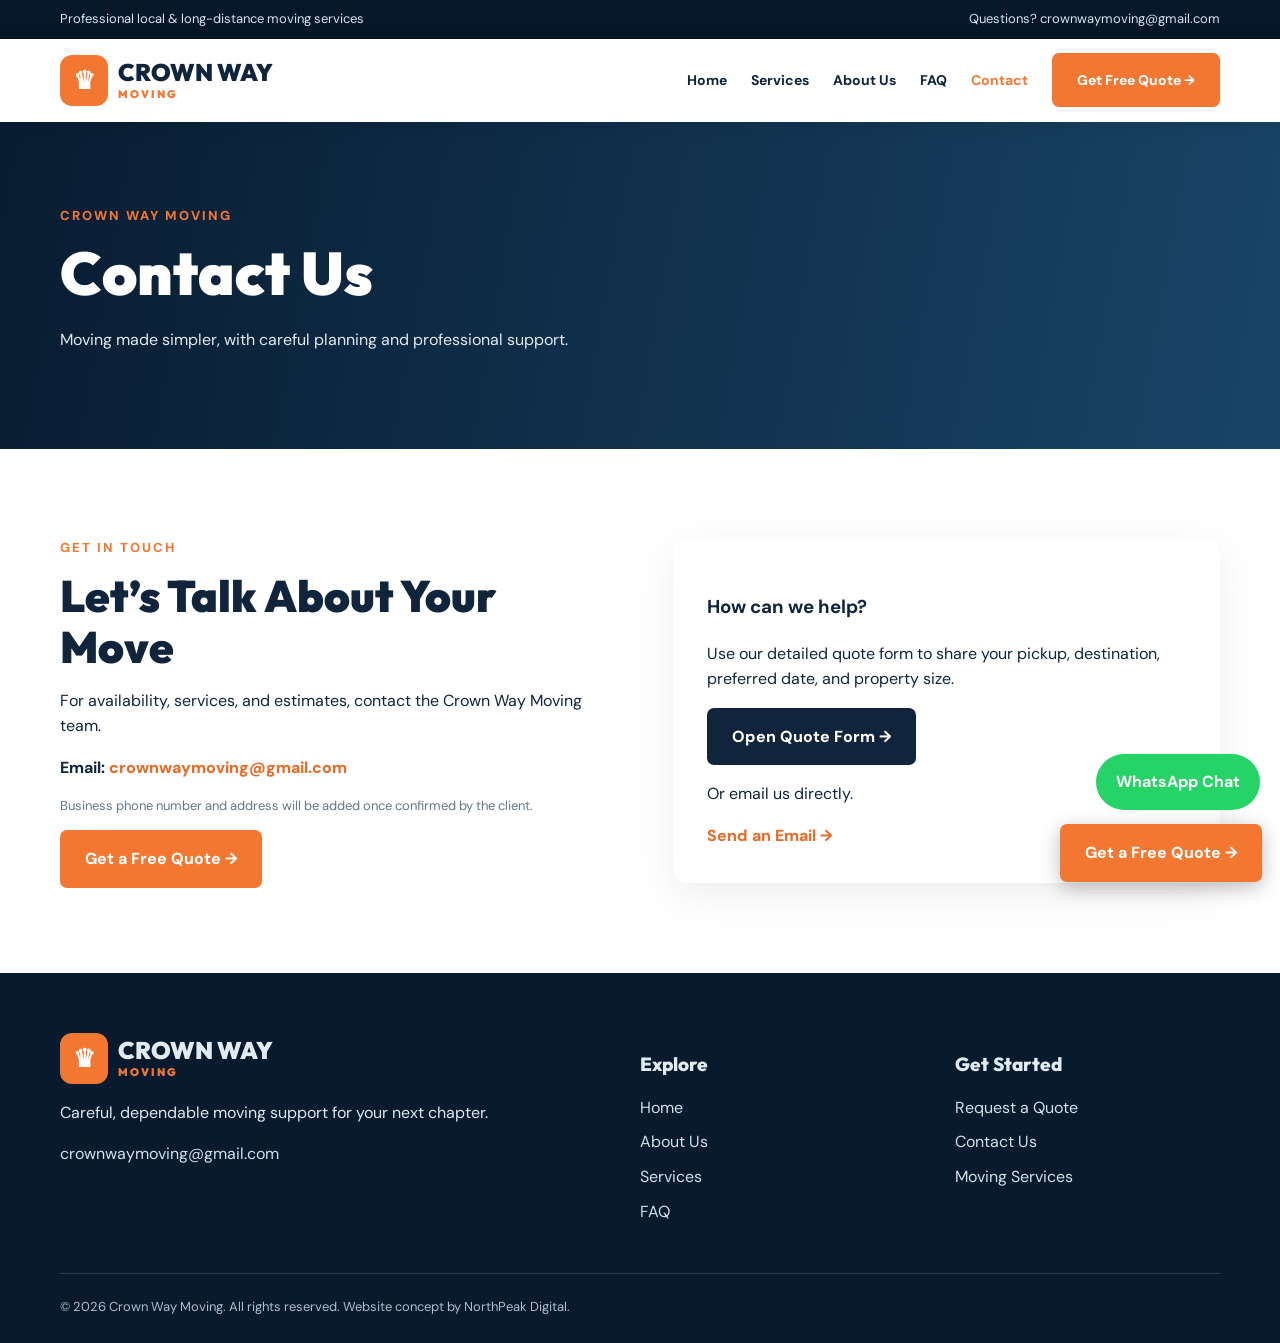
<file: contact.html>
<!doctype html><html lang="en"><head><meta charset="utf-8"><meta name="viewport" content="width=device-width,initial-scale=1"><meta name="description" content="Crown Way Moving offers local moves, long-distance moving, packing and storage coordination. Request a free moving quote."><title>Contact Us | Crown Way Moving</title><link rel="stylesheet" href="styles.css"></head><body><div class="top"><div class="wrap"><span>Professional local & long-distance moving services</span><span>Questions? <a href="mailto:crownwaymoving@gmail.com">crownwaymoving@gmail.com</a></span></div></div><header class="nav"><div class="wrap navin"><a class="logo" href="index.html"><div class="mark">♛</div><div>CROWN WAY<span>MOVING</span></div></a><button class="menu" id="menuBtn" aria-label="Open menu" aria-expanded="false">☰</button><nav class="links" id="navLinks"><a class="" href="index.html">Home</a><a class="" href="services.html">Services</a><a class="" href="about.html">About Us</a><a class="" href="faq.html">FAQ</a><a class="active" href="contact.html">Contact</a><a class="btn orange" href="quote.html">Get Free Quote →</a></nav></div></header><section class="pagehero"><div class="wrap"><span class="eyebrow">Crown Way Moving</span><h1>Contact Us</h1><p>Moving made simpler, with careful planning and professional support.</p></div></section><section><div class="wrap split"><div><span class="eyebrow">Get in Touch</span><h2 class="section-title">Let’s Talk About Your Move</h2><p>For availability, services, and estimates, contact the Crown Way Moving team.</p><p><strong>Email:</strong> <a class="textlink" href="mailto:crownwaymoving@gmail.com">crownwaymoving@gmail.com</a></p><p class="notice">Business phone number and address will be added once confirmed by the client.</p><a class="btn orange" href="quote.html">Get a Free Quote →</a></div><div class="formbox"><h3>How can we help?</h3><p>Use our detailed quote form to share your pickup, destination, preferred date, and property size.</p><a class="btn darkbtn" href="quote.html">Open Quote Form →</a><p>Or email us directly.</p><a class="textlink" href="mailto:crownwaymoving@gmail.com?subject=Moving%20Inquiry">Send an Email →</a></div></div></section><footer class="footer"><div class="wrap"><div class="footgrid"><div><div class="logo"><div class="mark">♛</div><div>CROWN WAY<span>MOVING</span></div></div><p>Careful, dependable moving support for your next chapter.</p><a href="mailto:crownwaymoving@gmail.com">crownwaymoving@gmail.com</a></div><div><h3>Explore</h3><a href="index.html">Home</a><a href="about.html">About Us</a><a href="services.html">Services</a><a href="faq.html">FAQ</a></div><div><h3>Get Started</h3><a href="quote.html">Request a Quote</a><a href="contact.html">Contact Us</a><a href="services.html">Moving Services</a></div></div><div class="copyright">© 2026 Crown Way Moving. All rights reserved. Website concept by NorthPeak Digital.</div></div></footer><a class="btn orange floatquote" href="quote.html">Get a Free Quote →</a><script src="script.js"></script>

<a
  href="https://wa.me/16476298535?text=Hi%20Crown%20Way%20Moving%2C%20I%20would%20like%20a%20moving%20quote."
  target="_blank"
  rel="noopener noreferrer"
  style="position:fixed;bottom:90px;right:20px;background:#25D366;color:white;padding:15px 20px;border-radius:50px;font-weight:bold;text-decoration:none;z-index:9999;"
>
  WhatsApp Chat
</a>
</body></html>
</file>
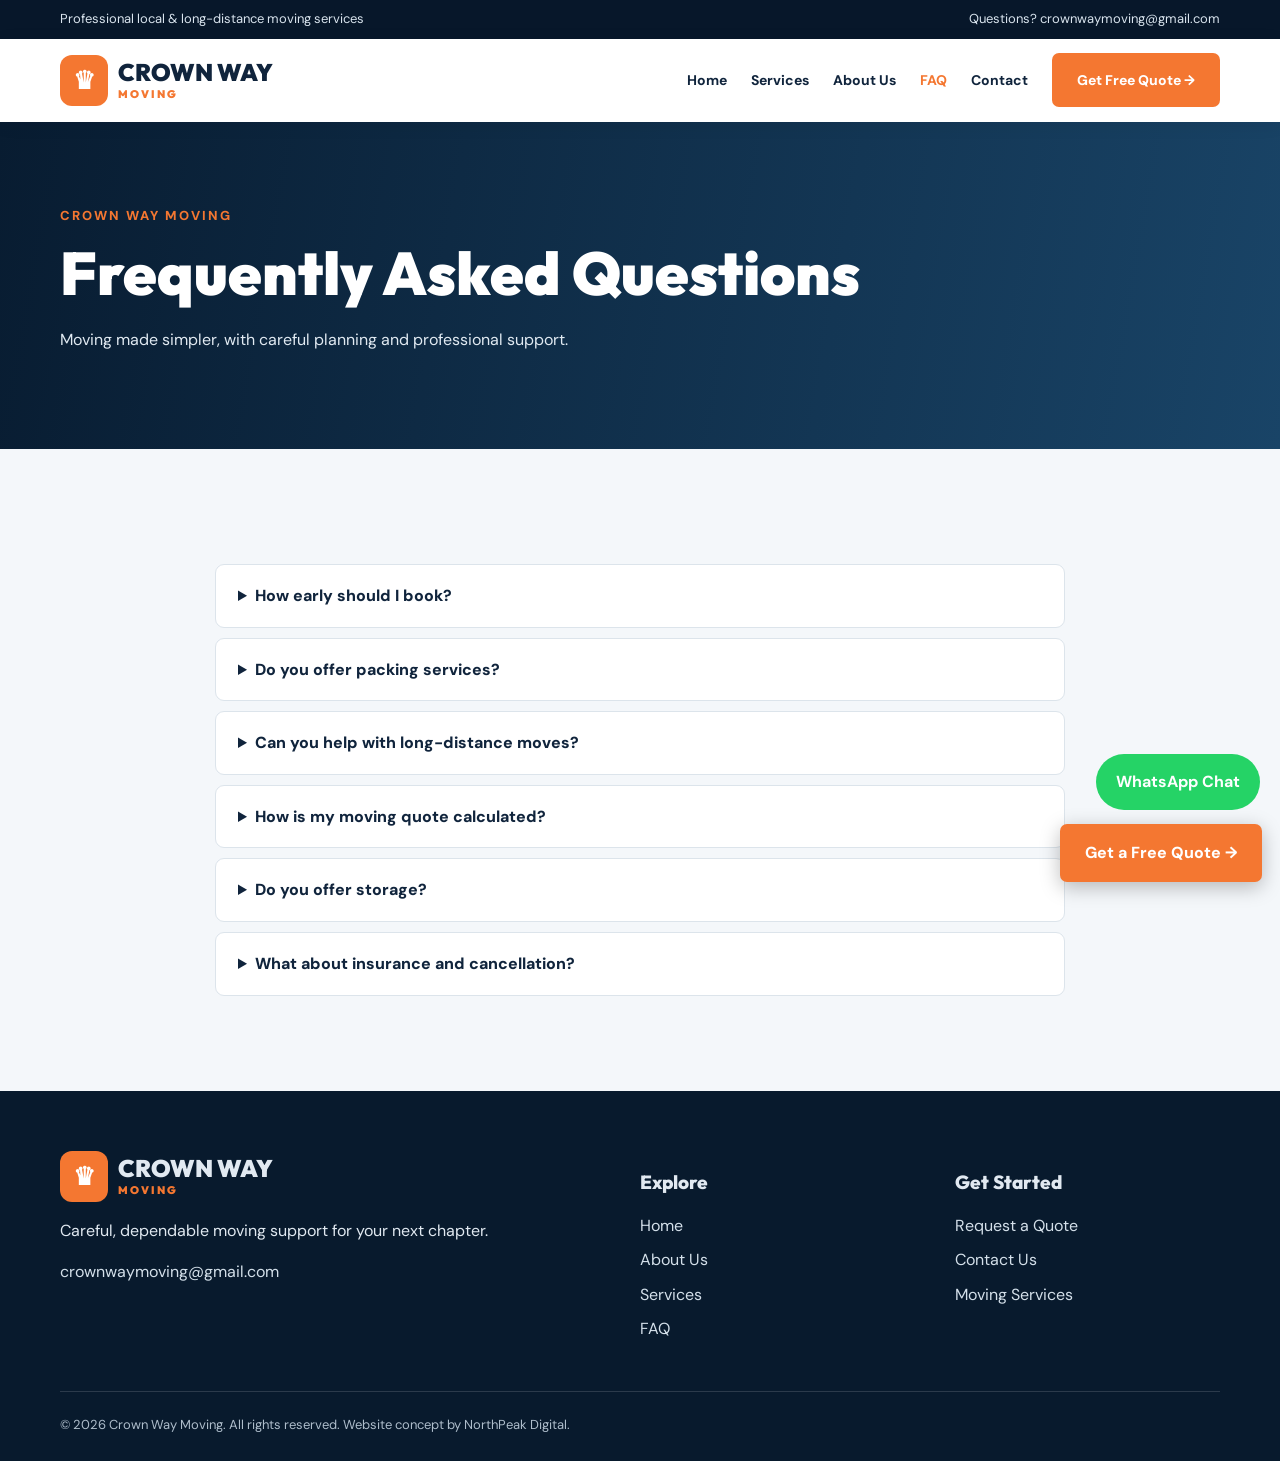
<file: faq.html>
<!doctype html><html lang="en"><head><meta charset="utf-8"><meta name="viewport" content="width=device-width,initial-scale=1"><meta name="description" content="Crown Way Moving offers local moves, long-distance moving, packing and storage coordination. Request a free moving quote."><title>Frequently Asked Questions | Crown Way Moving</title><link rel="stylesheet" href="styles.css"></head><body><div class="top"><div class="wrap"><span>Professional local & long-distance moving services</span><span>Questions? <a href="mailto:crownwaymoving@gmail.com">crownwaymoving@gmail.com</a></span></div></div><header class="nav"><div class="wrap navin"><a class="logo" href="index.html"><div class="mark">♛</div><div>CROWN WAY<span>MOVING</span></div></a><button class="menu" id="menuBtn" aria-label="Open menu" aria-expanded="false">☰</button><nav class="links" id="navLinks"><a class="" href="index.html">Home</a><a class="" href="services.html">Services</a><a class="" href="about.html">About Us</a><a class="active" href="faq.html">FAQ</a><a class="" href="contact.html">Contact</a><a class="btn orange" href="quote.html">Get Free Quote →</a></nav></div></header><section class="pagehero"><div class="wrap"><span class="eyebrow">Crown Way Moving</span><h1>Frequently Asked Questions</h1><p>Moving made simpler, with careful planning and professional support.</p></div></section><section class="pale"><div class="wrap"><div class="faq"><details><summary>How early should I book?</summary><p>Booking early gives you more flexibility. Contact us with your preferred moving date so we can discuss availability.</p></details><details><summary>Do you offer packing services?</summary><p>Yes. Ask about packing and unpacking assistance when requesting your estimate.</p></details><details><summary>Can you help with long-distance moves?</summary><p>Yes. Share your origin and destination so the team can discuss a suitable moving plan.</p></details><details><summary>How is my moving quote calculated?</summary><p>Quotes depend on factors such as distance, property size, access, packing requirements, and moving date.</p></details><details><summary>Do you offer storage?</summary><p>Storage coordination is listed among our services. Please confirm the specific options and availability with the team.</p></details><details><summary>What about insurance and cancellation?</summary><p>Please request written confirmation of coverage, valuation, deposit, and cancellation terms before booking.</p></details></div></div></section><footer class="footer"><div class="wrap"><div class="footgrid"><div><div class="logo"><div class="mark">♛</div><div>CROWN WAY<span>MOVING</span></div></div><p>Careful, dependable moving support for your next chapter.</p><a href="mailto:crownwaymoving@gmail.com">crownwaymoving@gmail.com</a></div><div><h3>Explore</h3><a href="index.html">Home</a><a href="about.html">About Us</a><a href="services.html">Services</a><a href="faq.html">FAQ</a></div><div><h3>Get Started</h3><a href="quote.html">Request a Quote</a><a href="contact.html">Contact Us</a><a href="services.html">Moving Services</a></div></div><div class="copyright">© 2026 Crown Way Moving. All rights reserved. Website concept by NorthPeak Digital.</div></div></footer><a class="btn orange floatquote" href="quote.html">Get a Free Quote →</a><script src="script.js"></script>

<a
  href="https://wa.me/16476298535?text=Hi%20Crown%20Way%20Moving%2C%20I%20would%20like%20a%20moving%20quote."
  target="_blank"
  rel="noopener noreferrer"
  style="position:fixed;bottom:90px;right:20px;background:#25D366;color:white;padding:15px 20px;border-radius:50px;font-weight:bold;text-decoration:none;z-index:9999;"
>
  WhatsApp Chat
</a>
</body></html>
</file>
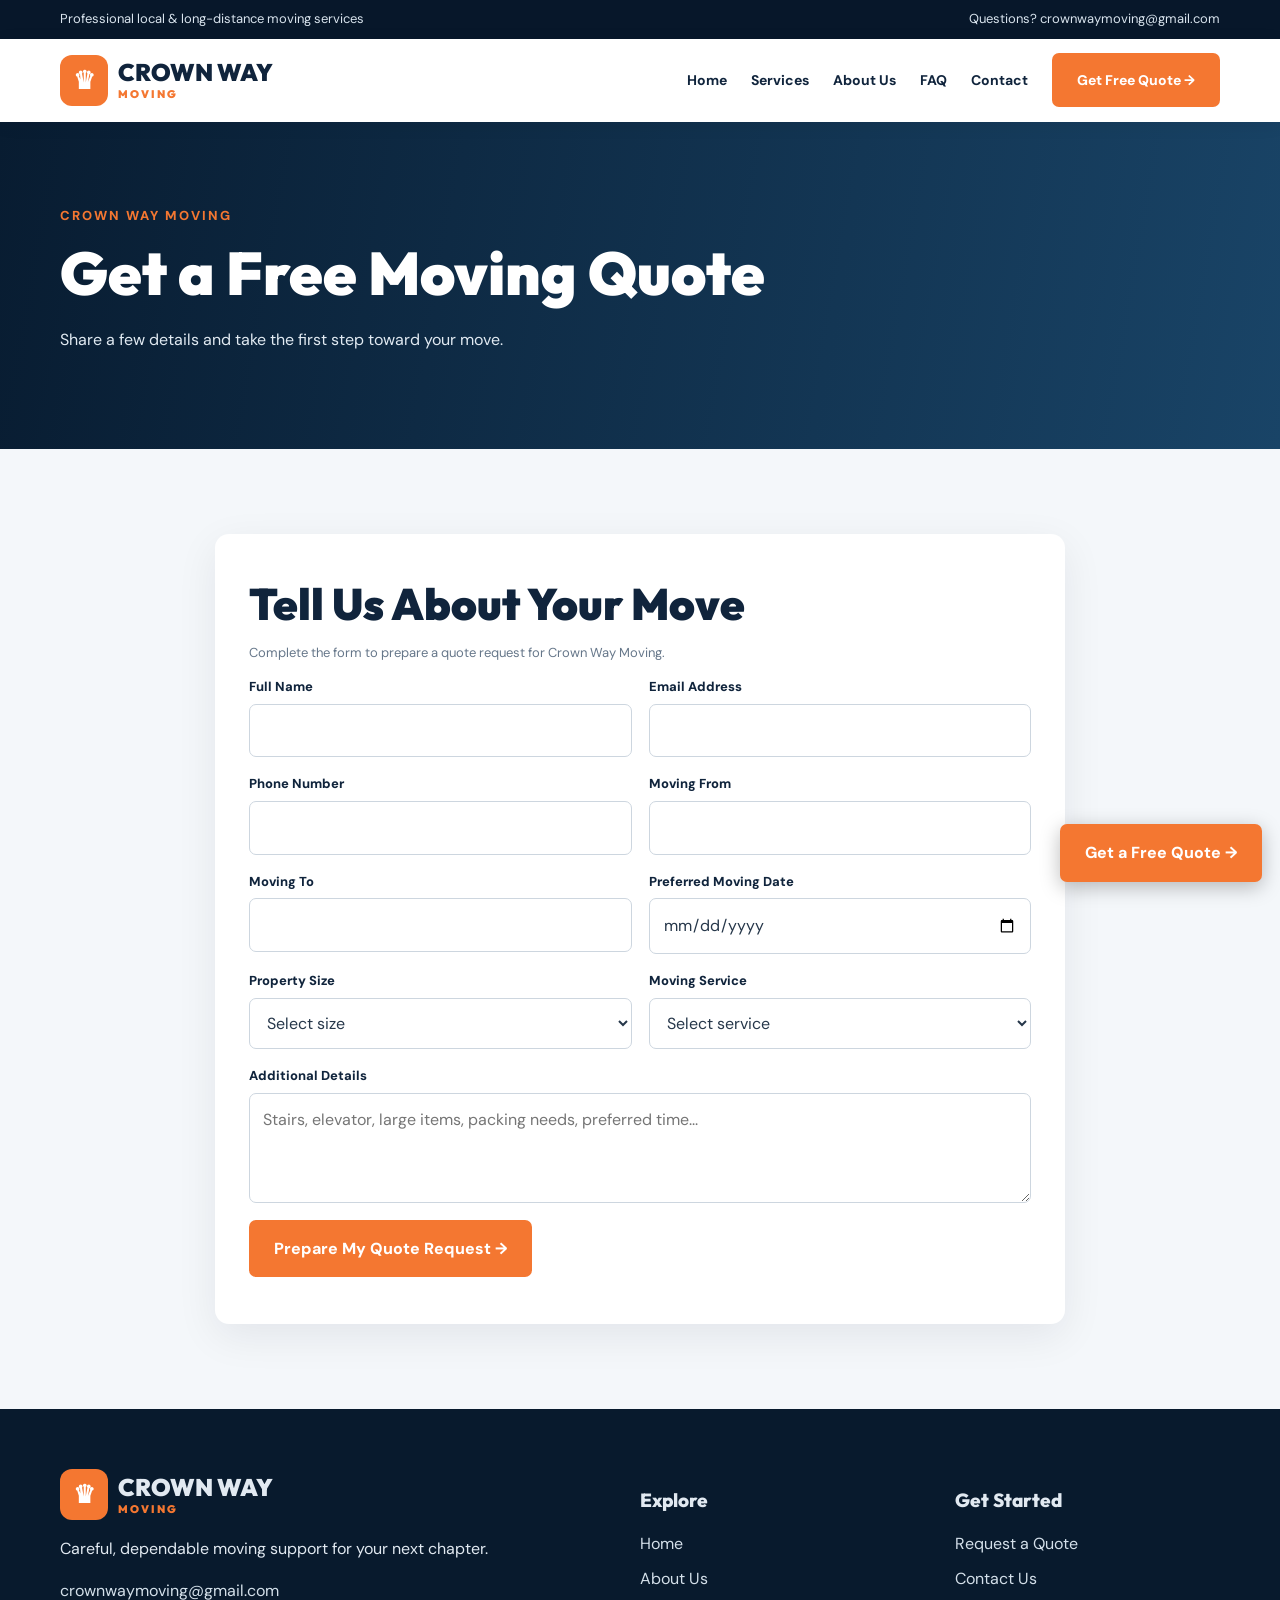
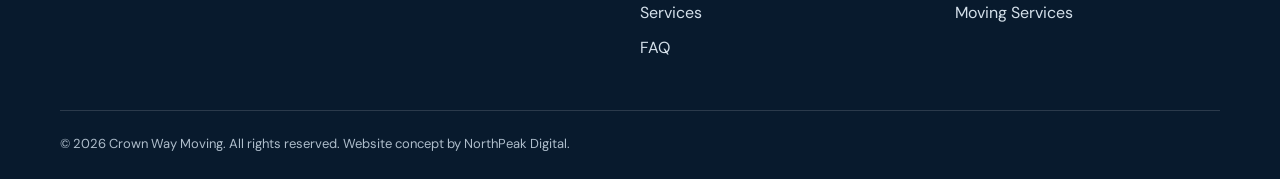
<file: quote.html>
<!doctype html>
<html lang="en">
  <head>
    <meta charset="utf-8" />
    <meta name="viewport" content="width=device-width,initial-scale=1" />
    <meta
      name="description"
      content="Crown Way Moving offers local moves, long-distance moving, packing and storage coordination. Request a free moving quote."
    />
    <title>Get a Free Moving Quote | Crown Way Moving</title>
    <link rel="stylesheet" href="styles.css" />
  </head>
  <body>
    <div class="top">
      <div class="wrap">
        <span>Professional local & long-distance moving services</span
        ><span
          >Questions?
          <a href="mailto:crownwaymoving@gmail.com"
            >crownwaymoving@gmail.com</a
          ></span
        >
      </div>
    </div>
    <header class="nav">
      <div class="wrap navin">
        <a class="logo" href="index.html"
          ><div class="mark">♛</div>
          <div>CROWN WAY<span>MOVING</span></div></a
        ><button
          class="menu"
          id="menuBtn"
          aria-label="Open menu"
          aria-expanded="false"
        >
          ☰
        </button>
        <nav class="links" id="navLinks">
          <a class="" href="index.html">Home</a
          ><a class="" href="services.html">Services</a
          ><a class="" href="about.html">About Us</a
          ><a class="" href="faq.html">FAQ</a
          ><a class="" href="contact.html">Contact</a
          ><a class="btn orange" href="quote.html">Get Free Quote →</a>
        </nav>
      </div>
    </header>
    <section class="pagehero">
      <div class="wrap">
        <span class="eyebrow">Crown Way Moving</span>
        <h1>Get a Free Moving Quote</h1>
        <p>Share a few details and take the first step toward your move.</p>
      </div>
    </section>
    <section class="pale">
      <div class="wrap" style="max-width: 850px">
        <div class="formbox">
          <h2 class="section-title">Tell Us About Your Move</h2>
          <p class="notice">
            Complete the form to prepare a quote request for Crown Way Moving.
          </p>
          <form id="quoteForm">
            <div class="formgrid">
              <div class="field">
                <label for="name">Full Name</label
                ><input id="name" name="name" type="text" required />
              </div>
              <div class="field">
                <label for="email">Email Address</label
                ><input id="email" name="email" type="email" required />
              </div>
              <div class="field">
                <label for="phone">Phone Number</label
                ><input id="phone" name="phone" type="tel" required />
              </div>
              <div class="field">
                <label for="moving_from">Moving From</label
                ><input
                  id="moving_from"
                  name="moving_from"
                  type="text"
                  required
                />
              </div>
              <div class="field">
                <label for="moving_to">Moving To</label
                ><input id="moving_to" name="moving_to" type="text" required />
              </div>
              <div class="field">
                <label for="moving_date">Preferred Moving Date</label
                ><input
                  id="moving_date"
                  name="moving_date"
                  type="date"
                  required
                />
              </div>
              <div class="field">
                <label for="property">Property Size</label
                ><select id="property" name="property_size" required>
                  <option value="">Select size</option>
                  <option>Studio</option>
                  <option>1 Bedroom</option>
                  <option>2 Bedrooms</option>
                  <option>3 Bedrooms</option>
                  <option>4+ Bedrooms</option>
                  <option>Office / Commercial</option>
                  <option>Other</option>
                </select>
              </div>
              <div class="field">
                <label for="service">Moving Service</label
                ><select id="service" name="service" required>
                  <option value="">Select service</option>
                  <option>Local Moving</option>
                  <option>Long-Distance Moving</option>
                  <option>Residential Moving</option>
                  <option>Commercial Moving</option>
                  <option>Packing & Unpacking</option>
                  <option>Storage Coordination</option>
                </select>
              </div>
              <div class="field wide">
                <label for="details">Additional Details</label
                ><textarea
                  id="details"
                  name="additional_details"
                  placeholder="Stairs, elevator, large items, packing needs, preferred time..."
                ></textarea>
              </div>
              <div class="wide">
                <button type="submit" class="btn orange">
                  Prepare My Quote Request →
                </button>
                <p
                  id="formStatus"
                  role="status"
                  aria-live="polite"
                  class="notice"
                ></p>
                
              </div>
            </div>
          </form>
        </div>
      </div>
    </section>
    <footer class="footer">
      <div class="wrap">
        <div class="footgrid">
          <div>
            <div class="logo">
              <div class="mark">♛</div>
              <div>CROWN WAY<span>MOVING</span></div>
            </div>
            <p>Careful, dependable moving support for your next chapter.</p>
            <a href="mailto:crownwaymoving@gmail.com">crownwaymoving@gmail.com</a>
          </div>
          <div>
            <h3>Explore</h3>
            <a href="index.html">Home</a><a href="about.html">About Us</a
            ><a href="services.html">Services</a><a href="faq.html">FAQ</a>
          </div>
          <div>
            <h3>Get Started</h3>
            <a href="quote.html">Request a Quote</a
            ><a href="contact.html">Contact Us</a
            ><a href="services.html">Moving Services</a>
          </div>
        </div>
        <div class="copyright">
          © 2026 Crown Way Moving. All rights reserved. Website concept by
          NorthPeak Digital.
        </div>
      </div>
    </footer>
    <a class="btn orange floatquote" href="quote.html">Get a Free Quote →</a>
    <script src="script.js"></script>
  </body>
</html>
</file>
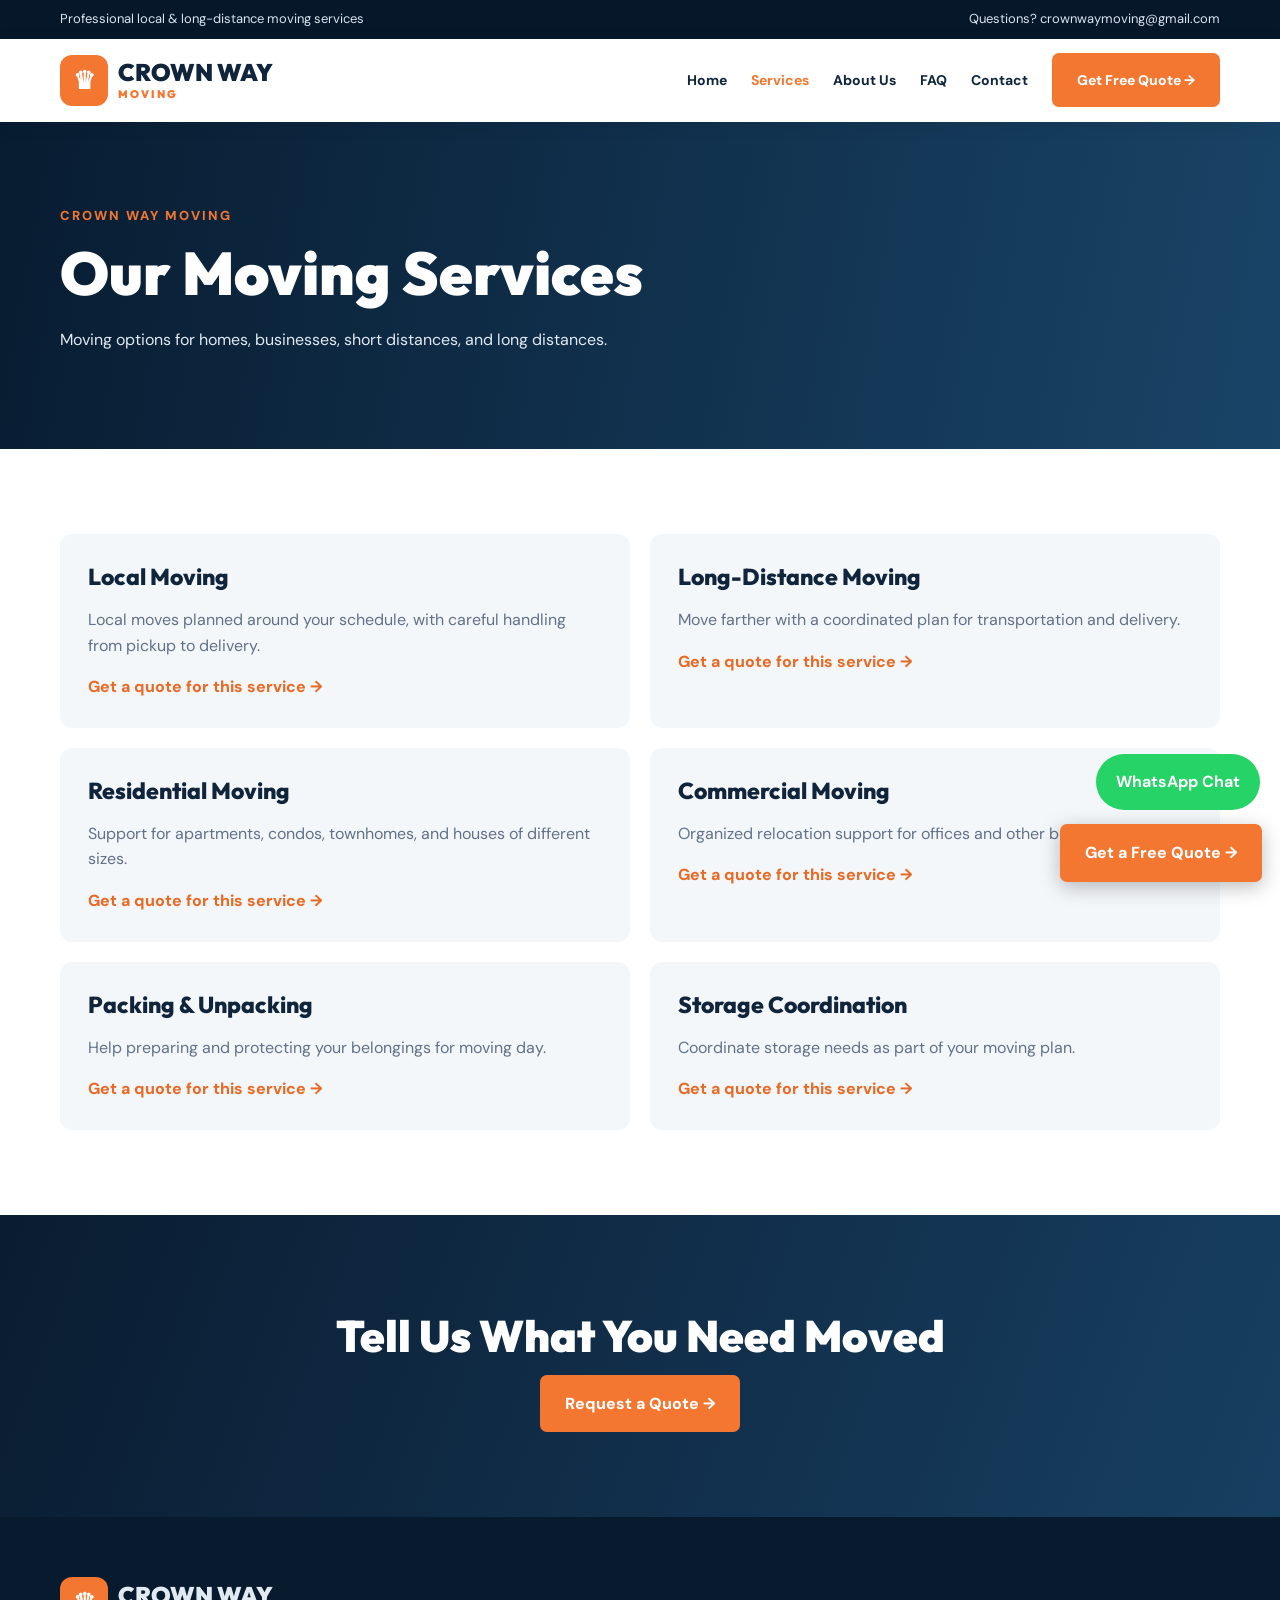
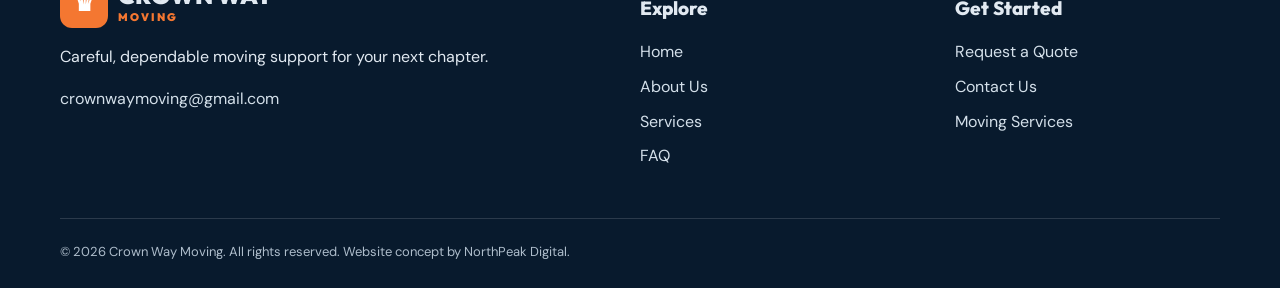
<file: services.html>
<!doctype html><html lang="en"><head><meta charset="utf-8"><meta name="viewport" content="width=device-width,initial-scale=1"><meta name="description" content="Crown Way Moving offers local moves, long-distance moving, packing and storage coordination. Request a free moving quote."><title>Our Moving Services | Crown Way Moving</title><link rel="stylesheet" href="styles.css"></head><body><div class="top"><div class="wrap"><span>Professional local & long-distance moving services</span><span>Questions? <a href="mailto:crownwaymoving@gmail.com">crownwaymoving@gmail.com</a></span></div></div><header class="nav"><div class="wrap navin"><a class="logo" href="index.html"><div class="mark">♛</div><div>CROWN WAY<span>MOVING</span></div></a><button class="menu" id="menuBtn" aria-label="Open menu" aria-expanded="false">☰</button><nav class="links" id="navLinks"><a class="" href="index.html">Home</a><a class="active" href="services.html">Services</a><a class="" href="about.html">About Us</a><a class="" href="faq.html">FAQ</a><a class="" href="contact.html">Contact</a><a class="btn orange" href="quote.html">Get Free Quote →</a></nav></div></header><section class="pagehero"><div class="wrap"><span class="eyebrow">Crown Way Moving</span><h1>Our Moving Services</h1><p>Moving options for homes, businesses, short distances, and long distances.</p></div></section><section><div class="wrap"><div class="servicegrid"><article class="service" id="local-moving"><h3>Local Moving</h3><p>Local moves planned around your schedule, with careful handling from pickup to delivery.</p><a class="textlink" href="quote.html">Get a quote for this service →</a></article><article class="service" id="long-distance-moving"><h3>Long-Distance Moving</h3><p>Move farther with a coordinated plan for transportation and delivery.</p><a class="textlink" href="quote.html">Get a quote for this service →</a></article><article class="service" id="residential-moving"><h3>Residential Moving</h3><p>Support for apartments, condos, townhomes, and houses of different sizes.</p><a class="textlink" href="quote.html">Get a quote for this service →</a></article><article class="service" id="commercial-moving"><h3>Commercial Moving</h3><p>Organized relocation support for offices and other business spaces.</p><a class="textlink" href="quote.html">Get a quote for this service →</a></article><article class="service" id="packing-and-unpacking"><h3>Packing & Unpacking</h3><p>Help preparing and protecting your belongings for moving day.</p><a class="textlink" href="quote.html">Get a quote for this service →</a></article><article class="service" id="storage-coordination"><h3>Storage Coordination</h3><p>Coordinate storage needs as part of your moving plan.</p><a class="textlink" href="quote.html">Get a quote for this service →</a></article></div></div></section><section class="cta"><div class="wrap"><h2 class="section-title">Tell Us What You Need Moved</h2><a class="btn orange" href="quote.html">Request a Quote →</a></div></section><footer class="footer"><div class="wrap"><div class="footgrid"><div><div class="logo"><div class="mark">♛</div><div>CROWN WAY<span>MOVING</span></div></div><p>Careful, dependable moving support for your next chapter.</p><a href="mailto:crownwaymoving@gmail.com">crownwaymoving@gmail.com</a></div><div><h3>Explore</h3><a href="index.html">Home</a><a href="about.html">About Us</a><a href="services.html">Services</a><a href="faq.html">FAQ</a></div><div><h3>Get Started</h3><a href="quote.html">Request a Quote</a><a href="contact.html">Contact Us</a><a href="services.html">Moving Services</a></div></div><div class="copyright">© 2026 Crown Way Moving. All rights reserved. Website concept by NorthPeak Digital.</div></div></footer><a class="btn orange floatquote" href="quote.html">Get a Free Quote →</a><script src="script.js"></script>

<a
  href="https://wa.me/16476298535?text=Hi%20Crown%20Way%20Moving%2C%20I%20would%20like%20a%20moving%20quote."
  target="_blank"
  rel="noopener noreferrer"
  style="position:fixed;bottom:90px;right:20px;background:#25D366;color:white;padding:15px 20px;border-radius:50px;font-weight:bold;text-decoration:none;z-index:9999;"
>
  WhatsApp Chat
</a>
</body></html>
</file>
<file: styles.css>
@import url("https://fonts.googleapis.com/css2?family=DM+Sans:wght@400;500;600;700;800&family=Outfit:wght@500;600;700;800;900&display=swap");
:root {
  --navy: #10243c;
  --deep: #07172a;
  --orange: #f47731;
  --muted: #627187;
  --light: #f4f7fa;
}
* {
  box-sizing: border-box;
}
html {
  scroll-behavior: smooth;
}
body {
  margin: 0;
  font-family:
    DM Sans,
    Arial,
    sans-serif;
  color: var(--navy);
  line-height: 1.6;
}
a {
  text-decoration: none;
  color: inherit;
}
button,
input,
select,
textarea {
  font: inherit;
}
button {
  cursor: pointer;
}
.wrap {
  width: min(1160px, 92%);
  margin: auto;
}
.top {
  background: var(--deep);
  color: #d9e4ee;
  font-size: 13px;
  padding: 9px 0;
}
.top .wrap {
  display: flex;
  justify-content: space-between;
  gap: 10px;
}
.nav {
  background: white;
  position: sticky;
  top: 0;
  z-index: 20;
  box-shadow: 0 3px 16px #00132613;
}
.navin {
  display: flex;
  align-items: center;
  justify-content: space-between;
  min-height: 83px;
  gap: 20px;
}
.logo {
  display: flex;
  align-items: center;
  gap: 10px;
  font-family: Outfit, sans-serif;
  font-size: 24px;
  font-weight: 900;
  line-height: 1;
}
.logo span {
  display: block;
  font-size: 11px;
  letter-spacing: 2px;
  color: var(--orange);
  margin-top: 5px;
}
.mark {
  background: var(--orange);
  color: white;
  border-radius: 12px;
  padding: 13px;
  font-size: 25px;
}
.links {
  display: flex;
  align-items: center;
  gap: 24px;
  font-weight: 700;
  font-size: 14px;
}
.links a:hover,
.active {
  color: var(--orange);
}
.btn {
  display: inline-flex;
  align-items: center;
  justify-content: center;
  gap: 8px;
  padding: 14px 23px;
  border-radius: 7px;
  border: 2px solid transparent;
  font-weight: 800;
  transition: 0.2s;
}
.btn:hover {
  transform: translateY(-2px);
}
.orange {
  background: var(--orange);
  color: #fff;
}
.outline {
  border-color: white;
  color: white;
}
.darkbtn {
  background: var(--navy);
  color: #fff;
}
.menu {
  display: none;
  border: 0;
  background: transparent;
  font-size: 28px;
}

.hero {
  position: relative;
  background:
    linear-gradient(90deg, #06182dec, #071a30b5),
   url("moving-hero.png")
      center/cover;
  color: white;
  padding: 100px 0 125px;
}

.hero h1 {
  font:
    900 clamp(42px, 6vw, 76px)/1.06 Outfit,
    sans-serif;
  max-width: 770px;
  margin: 15px 0;
}
.hero p {
  max-width: 600px;
  color: #d9e5f0;
  font-size: 19px;
}
.eyebrow {
  color: var(--orange);
  font-weight: 800;
  letter-spacing: 2px;
  text-transform: uppercase;
  font-size: 13px;
}
.hero-actions {
  display: flex;
  gap: 13px;
  flex-wrap: wrap;
  margin-top: 27px;
}
.hero-mini {
  display: flex;
  gap: 22px;
  flex-wrap: wrap;
  margin-top: 38px;
  font-weight: 700;
  font-size: 14px;
}
.hero-mini span:before {
  content: "✓";
  color: var(--orange);
  margin-right: 8px;
}
.quote-strip {
  position: relative;
  margin: -63px auto 0;
  z-index: 3;
  background: #fff;
  padding: 27px;
  border-radius: 13px;
  box-shadow: 0 14px 55px #10243c25;
}
.quote-strip h3 {
  margin: 0 0 15px;
  font: 800 23px Outfit;
}
.quick {
  display: grid;
  grid-template-columns: 1fr 1fr 1fr auto;
  gap: 12px;
}
.field {
  display: flex;
  flex-direction: column;
  gap: 6px;
}
.field label {
  font-size: 13px;
  font-weight: 800;
}
.field input,
.field select,
.field textarea {
  width: 100%;
  border: 1px solid #cdd6df;
  background: #fff;
  border-radius: 7px;
  padding: 13px;
  min-height: 49px;
  color: #26374a;
}
.field textarea {
  min-height: 110px;
}
section {
  padding: 85px 0;
}
.center {
  text-align: center;
}
.section-title {
  font: 900 clamp(30px, 4vw, 44px)/1.16 Outfit;
  margin: 10px 0 14px;
}
.intro {
  color: var(--muted);
  max-width: 660px;
  margin: 0 auto 35px;
}
.cards {
  display: grid;
  grid-template-columns: repeat(3, 1fr);
  gap: 23px;
}
.card {
  background: white;
  border: 1px solid #e1e7ee;
  border-radius: 12px;
  overflow: hidden;
  box-shadow: 0 5px 24px #0013260b;
}
.card img {
  width: 100%;
  height: 215px;
  object-fit: cover;
}
.cardbody {
  padding: 25px;
}
.card h3 {
  font: 800 23px Outfit;
  margin: 0 0 8px;
}
.card p {
  color: var(--muted);
}
.textlink {
  color: #e66b27;
  font-weight: 800;
}
.pale {
  background: var(--light);
}
.split {
  display: grid;
  grid-template-columns: 1fr 1fr;
  align-items: center;
  gap: 65px;
}
.split img {
  width: 100%;
  height: 440px;
  object-fit: cover;
  border-radius: 13px;
}
.checks {
  padding: 0;
  list-style: none;
}
.checks li {
  padding: 9px 0;
}
.checks li:before {
  content: "✓";
  background: #ffefe6;
  color: #d65e1d;
  padding: 3px 7px;
  border-radius: 50%;
  margin-right: 11px;
}
.steps {
  display: grid;
  grid-template-columns: repeat(4, 1fr);
  gap: 20px;
}
.step {
  background: white;
  padding: 28px;
  border-radius: 11px;
  border: 1px solid #e2e8ee;
}
.num {
  display: inline-flex;
  background: var(--orange);
  color: white;
  width: 43px;
  height: 43px;
  align-items: center;
  justify-content: center;
  border-radius: 50%;
  font-weight: 900;
}
.step h3 {
  font: 800 20px Outfit;
}
.cta {
  background: linear-gradient(110deg, #0a1c31, #173f61);
  color: white;
  text-align: center;
}
.cta p {
  color: #d7e5ef;
}
.faq {
  max-width: 850px;
  margin: 30px auto 0;
}
.faq details {
  border: 1px solid #dce4eb;
  background: white;
  border-radius: 9px;
  padding: 18px 22px;
  margin: 10px 0;
}
.faq summary {
  cursor: pointer;
  font-weight: 800;
}
.faq p {
  color: var(--muted);
}
.formbox {
  background: white;
  border-radius: 14px;
  box-shadow: 0 12px 42px #00132613;
  padding: 34px;
}
.formgrid {
  display: grid;
  grid-template-columns: repeat(2, 1fr);
  gap: 17px;
}
.wide {
  grid-column: 1/-1;
}
.notice {
  font-size: 13px;
  color: #66778a;
}
.pagehero {
  background: linear-gradient(100deg, #081c31, #194467);
  padding: 80px 0;
  color: white;
}
.pagehero h1 {
  font: 900 clamp(40px, 5vw, 60px) Outfit;
  margin: 8px 0;
}
.pagehero p {
  max-width: 700px;
  color: #e1eaf2;
}
.footer {
  background: #081a2d;
  color: #e1e9f1;
  padding: 60px 0 25px;
}
.footgrid {
  display: grid;
  grid-template-columns: 2fr 1fr 1fr;
  gap: 50px;
}
.footer h3 {
  font: 800 19px Outfit;
}
.footer a {
  display: block;
  margin: 9px 0;
  color: #d4e0ea;
}
.footer a:hover {
  color: var(--orange);
}
.copyright {
  border-top: 1px solid #ffffff24;
  padding-top: 23px;
  margin-top: 40px;
  font-size: 13px;
  color: #aebdcb;
}
.floatquote {
  position: fixed;
  right: 18px;
  bottom: 18px;
  z-index: 15;
  box-shadow: 0 5px 20px #0004;
}
.servicegrid {
  display: grid;
  grid-template-columns: repeat(2, 1fr);
  gap: 20px;
}
.service {
  padding: 28px;
  border-radius: 12px;
  background: #f4f7fa;
}
.service h3 {
  font: 800 23px Outfit;
  margin: 0;
}
.service p {
  color: var(--muted);
}
@media (max-width: 900px) {
  .links {
    display: none;
    position: absolute;
    top: 83px;
    left: 0;
    right: 0;
    background: white;
    padding: 25px;
    box-shadow: 0 12px 25px #0002;
    flex-direction: column;
    align-items: stretch;
  }
  .links.open {
    display: flex;
  }
  .menu {
    display: block;
  }
  .quick {
    grid-template-columns: 1fr 1fr;
  }
  .cards {
    grid-template-columns: repeat(2, 1fr);
  }
  .split {
    gap: 25px;
  }
  .steps {
    grid-template-columns: repeat(2, 1fr);
  }
}
@media (max-width: 620px) {
  .top .wrap {
    flex-direction: column;
    gap: 0;
  }
  .hero {
    padding: 70px 0 105px;
  }
  .hero h1 {
    font-size: 44px;
  }
  .quick,
  .cards,
  .split,
  .steps,
  .formgrid,
  .servicegrid,
  .footgrid {
    grid-template-columns: 1fr;
  }
  .quote-strip {
    padding: 20px;
  }
  .split img {
    height: 280px;
  }
  .hero-mini {
    gap: 10px;
  }
  .formbox {
    padding: 20px;
  }
  section {
    padding: 65px 0;
  }
  .floatquote {
    padding: 11px 15px;
    font-size: 13px;
  }
}

@media (max-width: 600px) {
  .floatquote {
    display: none;
  }
}
</file>
